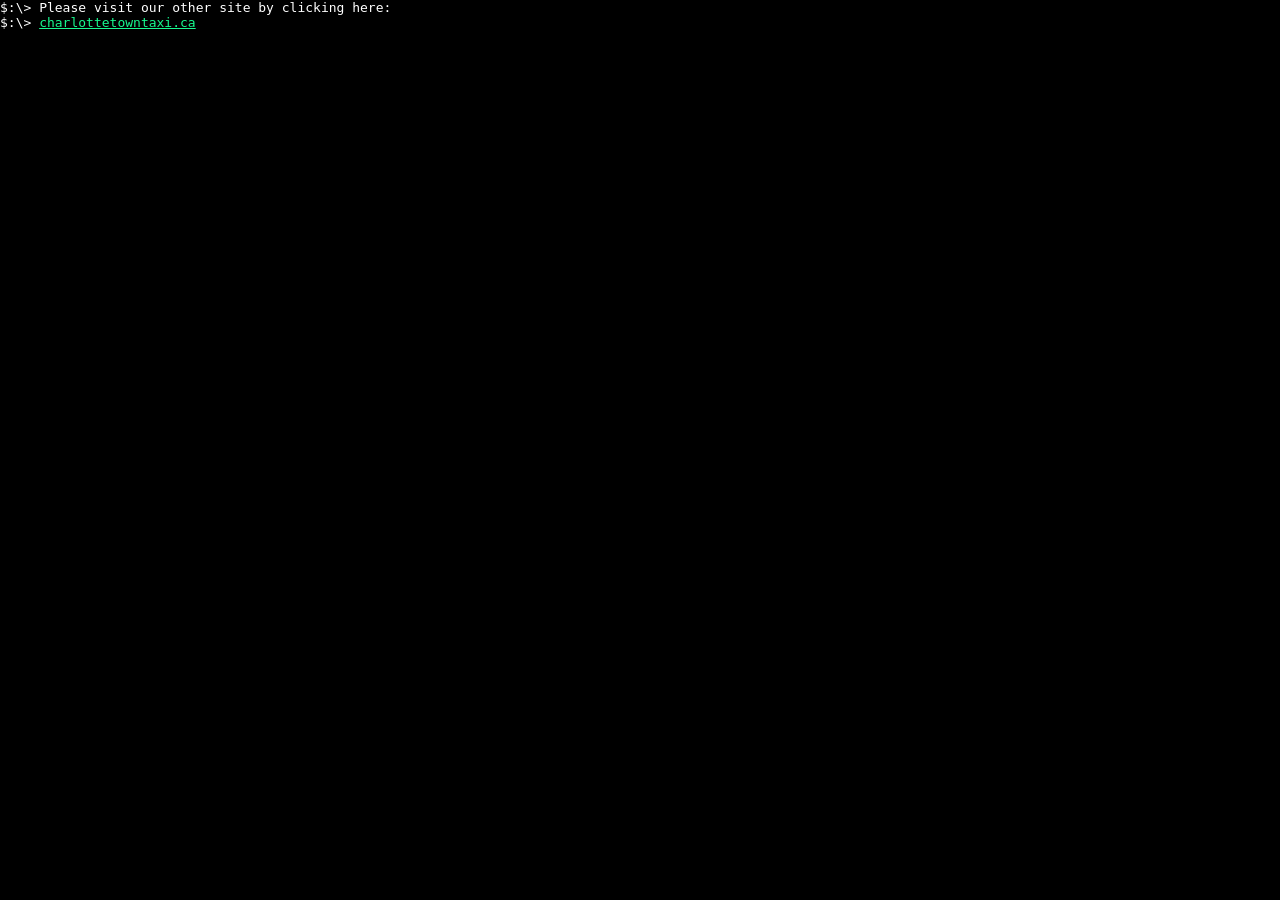
<file: connecting/index.html>
<!DOCTYPE html>
<html lang="en">
<head>
  <meta charset="utf-8" />
  <meta name="viewport" content="width=device-width, initial-scale=1" />
  <title>Charlottetown Taxi</title>
  <style>
    :root{
      --bg:#0c0c0c;        /* classic terminal background */
      --panel:#0a0a0a;     /* inner panel */
      --fg:#17f98f;        /* green text */
      --muted:#14c779;     /* secondary green */
      --border:#0f3;       /* bright edge */
    }
    *{
      font-family: monospace;
      color: white;
      background-color: black;
      margin: 0;
      padding: 0;
    }
    
    .crt{
      width:min(720px, 92vw);
      background:linear-gradient(180deg,rgba(23,249,143,.05),transparent 30%), var(--panel);
      border:2px solid var(--border);
      border-radius:12px;
      padding:18px 20px 22px;
      box-shadow:0 0 24px rgba(0,255,100,.12), inset 0 0 8px rgba(0,255,100,.08);
      position:relative;
      overflow:hidden;
    }
    .titlebar{
      display:flex;align-items:center;gap:10px;margin-bottom:10px;
      color:var(--muted);
      user-select:none;
      letter-spacing:.5px;
    }
    .lights{display:flex;gap:6px;margin-right:6px}
    .dot{width:10px;height:10px;border:1px solid var(--border);border-radius:50%;}
    .screen{border:1px solid rgba(0,255,100,.3);border-radius:8px;padding:16px 16px 20px;}
    a{color:var(--fg); text-decoration:underline;}
    a:focus, a:hover{filter:brightness(1.2)}
    .cursor{display:inline-block;width:10px;height:1em;background:var(--fg);vertical-align:-2px;margin-left:4px;animation:blink 1s steps(1,end) infinite}
    @keyframes blink{50%{opacity:0}}
    .scanline{position:absolute;inset:0;background:repeating-linear-gradient(180deg,rgba(0,255,100,.06),rgba(0,255,100,.06) 1px,transparent 1px,transparent 3px);pointer-events:none;mix-blend-mode:screen}
    @media (prefers-reduced-motion: reduce){.cursor{animation:none}}
  </style>
</head>
<body>
      <div class="prompt">
$:\> Please visit our other site by clicking here:
<br>
$:\> <a href="https://charlottetowntaxi.ca" target="_blank" rel="noopener">charlottetowntaxi.ca</a>
      </div>
</body>
</html>
</file>
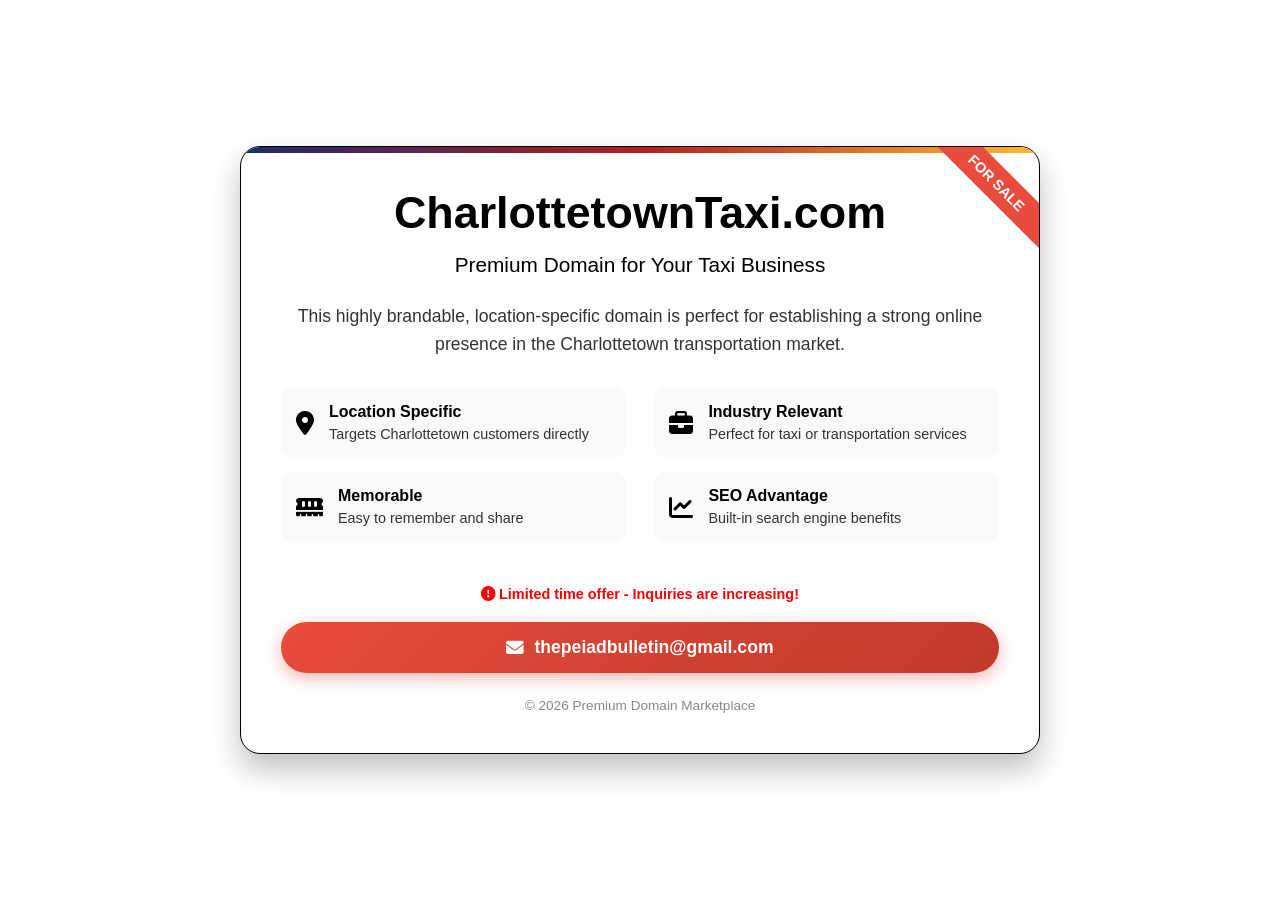
<file: forsale/index.html>
<!DOCTYPE html>
<html lang="en">

<head>
    <meta charset="UTF-8">
    <meta name="viewport" content="width=device-width, initial-scale=1.0">
    <title>CharlottetownTaxi.com - Domain For Sale</title>
    <link rel="stylesheet" href="https://cdnjs.cloudflare.com/ajax/libs/font-awesome/6.4.0/css/all.min.css">
    <link rel="stylesheet" href="style.css">
    <!-- Standard favicon -->
    <link rel="icon" type="image/x-icon" href="favicon/favicon.ico">

    <!-- PNG favicons -->
    <link rel="icon" type="image/png" sizes="16x16" href="favicon/favicon-16x16.png">
    <link rel="icon" type="image/png" sizes="32x32" href="favicon/favicon-32x32.png">
    <link rel="icon" type="image/png" sizes="48x48" href="favicon/favicon-48x48.png">
    <link rel="icon" type="image/png" sizes="64x64" href="favicon/favicon-64x64.png">

    <!-- Apple Touch Icon -->
    <link rel="apple-touch-icon" sizes="180x180" href="favicon/apple-touch-icon.png">

    <!-- Web App Manifest -->
    <link rel="manifest" href="favicon/site.webmanifest">
</head>

<body>
    <div class="container">
        <div class="card">
            <div class="badge">FOR SALE</div>
            <h1><span class="domain-highlight">CharlottetownTaxi.com</span></h1>
            <p class="tagline">Premium Domain for Your Taxi Business</p>
            <p class="description">
                This highly brandable, location-specific domain is perfect for establishing a strong online presence in
                the Charlottetown transportation market.
            </p>

            <div class="features">
                <div class="feature">
                    <i class="fas fa-map-marker-alt"></i>
                    <div>
                        <h3>Location Specific</h3>
                        <p>Targets Charlottetown customers directly</p>
                    </div>
                </div>
                <div class="feature">
                    <i class="fas fa-briefcase"></i>
                    <div>
                        <h3>Industry Relevant</h3>
                        <p>Perfect for taxi or transportation services</p>
                    </div>
                </div>
                <div class="feature">
                    <i class="fas fa-memory"></i>
                    <div>
                        <h3>Memorable</h3>
                        <p>Easy to remember and share</p>
                    </div>
                </div>
                <div class="feature">
                    <i class="fas fa-chart-line"></i>
                    <div>
                        <h3>SEO Advantage</h3>
                        <p>Built-in search engine benefits</p>
                    </div>
                </div>
            </div>

            <p class="urgency"><i class="fas fa-exclamation-circle"></i> Limited time offer - Inquiries are increasing!
            </p>

            <div class="cta-section">
                <a id="contactBtn" href="mailto:thepeiadbulletin@gmail.com">
                    <i class="fas fa-envelope"></i> thepeiadbulletin@gmail.com
                </a>
            </div>

            <footer>&copy; <span id="year"></span> Premium Domain Marketplace</footer>
        </div>
    </div>

    <script src="script.js"></script>
</body>

</html>
</file>
<file: forsale/style.css>
/* Reset */
* {
    margin: 0;
    padding: 0;
    box-sizing: border-box;
}

/* Body */
body {
    font-family: "Segoe UI", Arial, sans-serif;
    background: white;
    min-height: 100vh;
    display: flex;
    align-items: center;
    justify-content: center;
    color: #000;
    padding: 20px;
}

/* Add perspective to container */
.container {
    max-width: 800px;
    width: 100%;
    perspective: 1500px;
    /* <- important for 3D tilt */
}

/* Card */
.card {
    border: solid 1px black;
    background: #fefefe;
    border-radius: 20px;
    box-shadow: 0 15px 30px rgba(0, 0, 0, 0.25);
    padding: 40px;
    width: 100%;
    position: relative;
    overflow: hidden;
    transform-style: preserve-3d;
    transition: transform 0.5s cubic-bezier(0.25, 1, 0.5, 1), box-shadow 0.3s ease;
    /* smooth return */
}

/* Desktop-only tilt hover */
@media (hover:hover) and (pointer:fine) {
    .card:hover {
        box-shadow: 0 20px 40px rgba(0, 0, 0, 0.3);
    }
}


/* Badge */
.badge {
    position: absolute;
    top: 20px;
    right: -34px;
    background: #e74c3c;
    color: white;
    padding: 8px 40px;
    transform: rotate(45deg);
    font-weight: bold;
    font-size: 0.9rem;
}

/* Title */
h1 {
    font-size: 2.8rem;
    color: #000;
    margin-bottom: 15px;
    text-align: center;
    font-weight: 700;
}

.domain-highlight {
    color: black;
}

/* Tagline */
.tagline {
    font-size: 1.3rem;
    margin-bottom: 25px;
    text-align: center;
    font-weight: 500;
}

/* Description */
.description {
    color: #333;
    margin-bottom: 30px;
    line-height: 1.6;
    text-align: center;
    font-size: 1.1rem;
}

/* Features */
.features {
    display: flex;
    justify-content: space-between;
    flex-wrap: wrap;
    margin-bottom: 30px;
}

.feature {
    flex: 0 0 48%;
    background: #f8f9fa;
    border-radius: 10px;
    padding: 15px;
    margin-bottom: 15px;
    display: flex;
    align-items: center;
    transition: transform 0.2s ease;
}

.feature i {
    font-size: 1.5rem;
    color: black;
    margin-right: 15px;
}

.feature h3 {
    font-size: 1rem;
    margin-bottom: 5px;
    color: #000;
}

.feature p {
    font-size: 0.9rem;
    color: #333;
}

/* Urgency */
.urgency {
    text-align: center;
    color: red;
    font-weight: 600;
    margin-bottom: 20px;
    font-size: 0.9rem;
}

/* CTA #contactBtn */
#contactBtn {
    text-decoration: none;
    background: linear-gradient(135deg, #e74c3c, #c0392b);
    color: white;
    border: none;
    padding: 15px 40px;
    border-radius: 50px;
    font-size: 1.1rem;
    font-weight: 600;
    cursor: pointer;
    transition: all 0.3s ease;
    box-shadow: 0 5px 15px rgba(231, 76, 60, 0.4);
    display: flex;
    align-items: center;
    justify-content: center;
}

@media (hover:hover) and (pointer:fine) {
    #contactBtn:hover {
        transform: translateY(-3px);
        box-shadow: 0 8px 20px rgba(231, 76, 60, 0.6);
        background: linear-gradient(135deg, #c0392b, #a93226);
    }
}

#contactBtn i {
    margin-right: 10px;
}

/* Footer */
footer {
    font-size: 0.85em;
    color: #888;
    margin-top: 25px;
    text-align: center;
}

/* Fade-in animation */
.fade-in {
    opacity: 0;
    transform: translateY(20px);
    animation: fadeIn 1s ease forwards;
}

@keyframes fadeIn {
    to {
        opacity: 1;
        transform: translateY(0);
    }
}

/* Responsive */
@media (max-width: 768px) {
    .features {
        flex-direction: column;
    }

    .feature {
        flex: 0 0 100%;
    }

    h1 {
        font-size: 2.2rem;
    }

    .card {
        padding: 30px 20px;
    }
}

.card::before {
    content: '';
    position: absolute;
    top: 0;
    left: 0;
    width: 100%;
    height: 6px;
    background: linear-gradient(90deg, #1a2a6c, #b21f1f, #fdbb2d);
}
</file>
